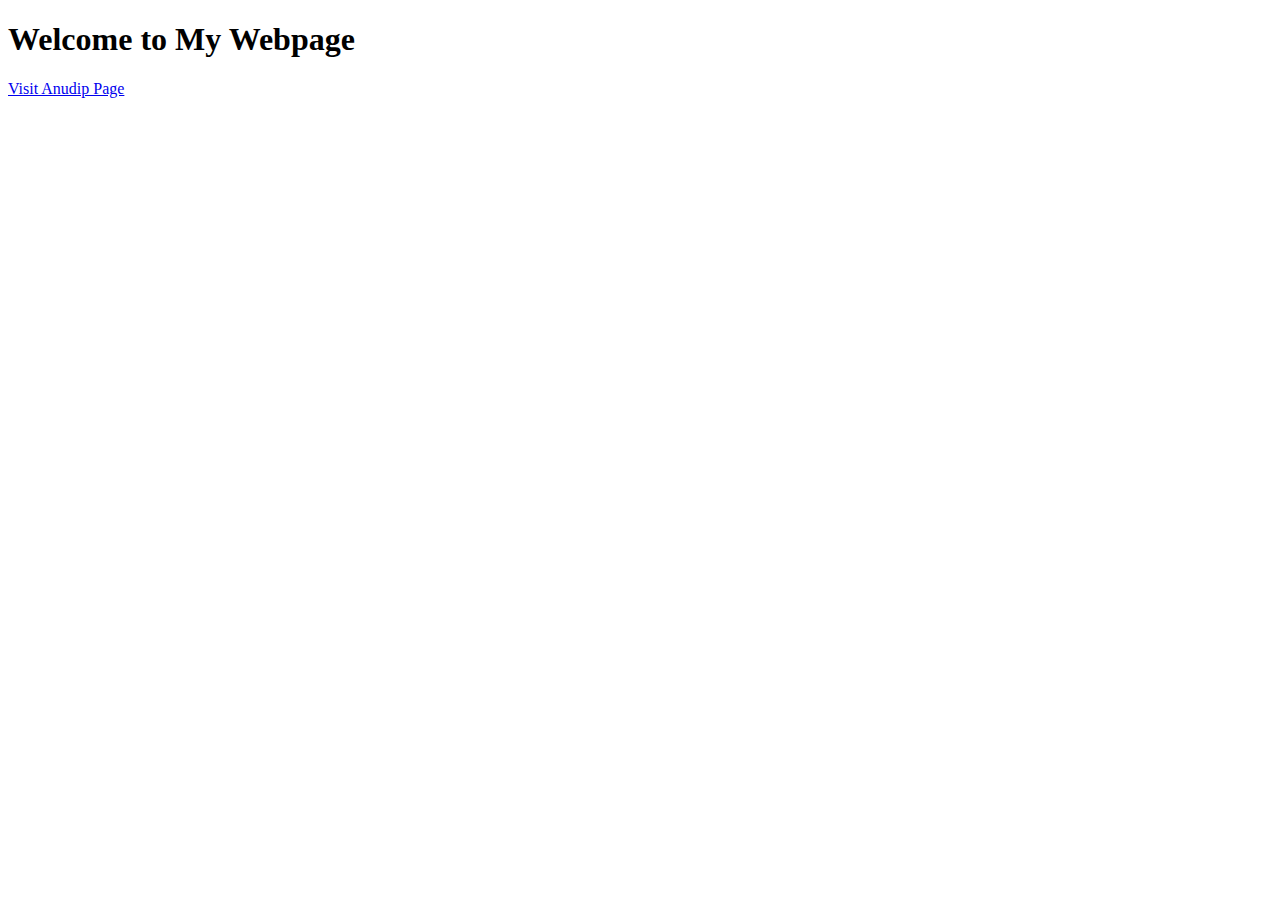
<file: day1/day1-lab.html>
<!DOCTYPE html>
<html lang="en">
<head>
    <title>My First Webpage</title>
</head>
<body>
    <h1>Welcome to My Webpage</h1>
    <a href="https://www.anudip.org" target="_blank">Visit Anudip Page</a>
</body>
</html>
</file>
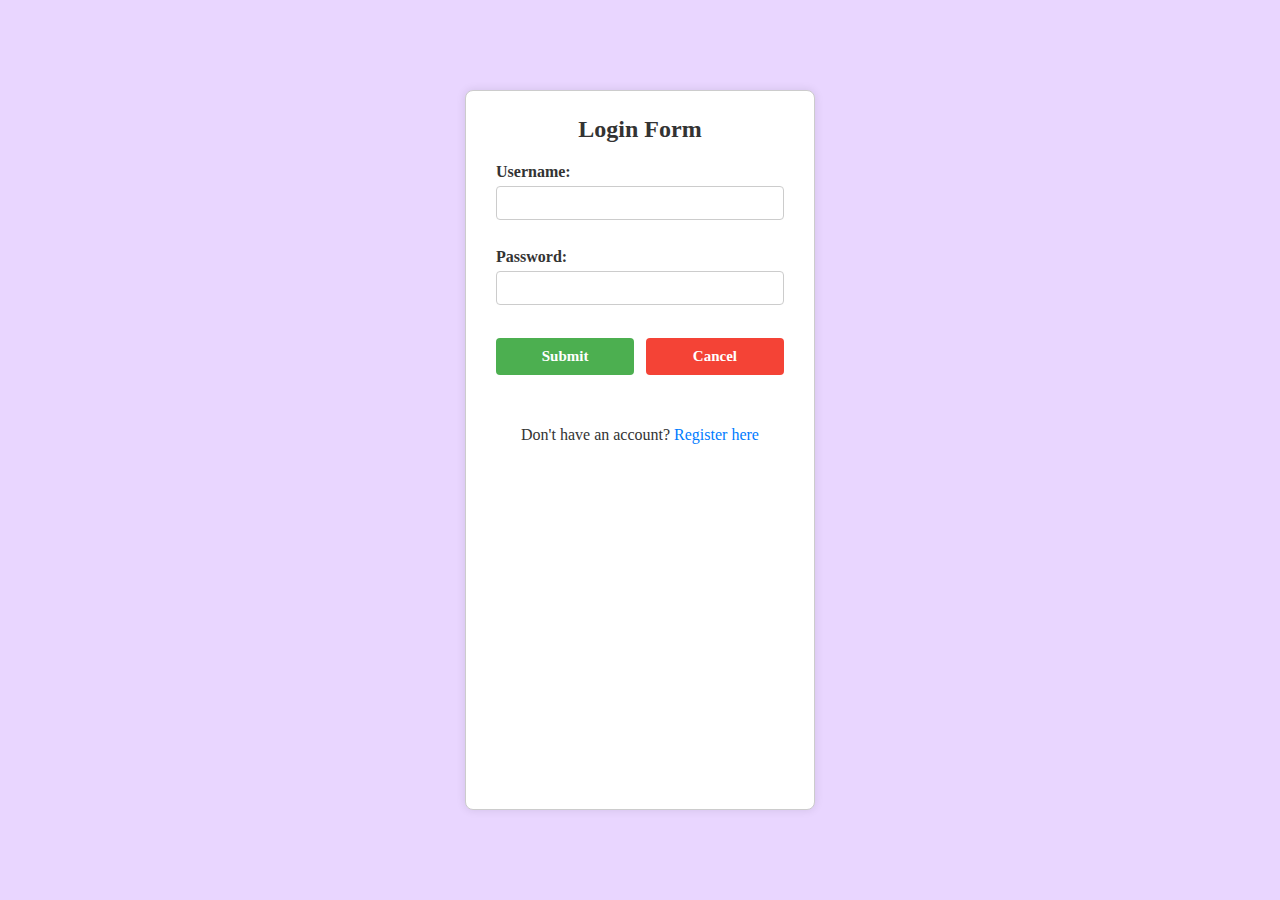
<file: day2- LoginRegistrationForm/login.html>
<!DOCTYPE html>
<html lang="en">

<head>
    <meta charset="UTF-8">
    <meta name="viewport" content="width=device-width, initial-scale=1.0">
    <link rel="stylesheet" href="style.css">
    <title>Login Form</title>
</head>

<body>
    <div class="section-login">
        <h2>Login Form</h2>

        <form action="#" method="post">

            <label>Username:</label>
            <input type="text" name="username" required><br><br>

            <label>Password:</label>
            <input type="password" name="password" required><br><br>

            <div class="button-row">
                <input type="submit" value="Submit">
                <input type="reset" value="Cancel">
            </div><br><br>

            <p>Don't have an account?
                <a href="register.html">Register here</a>
            </p>

        </form>
    </div>


</body>

</html>
</file>
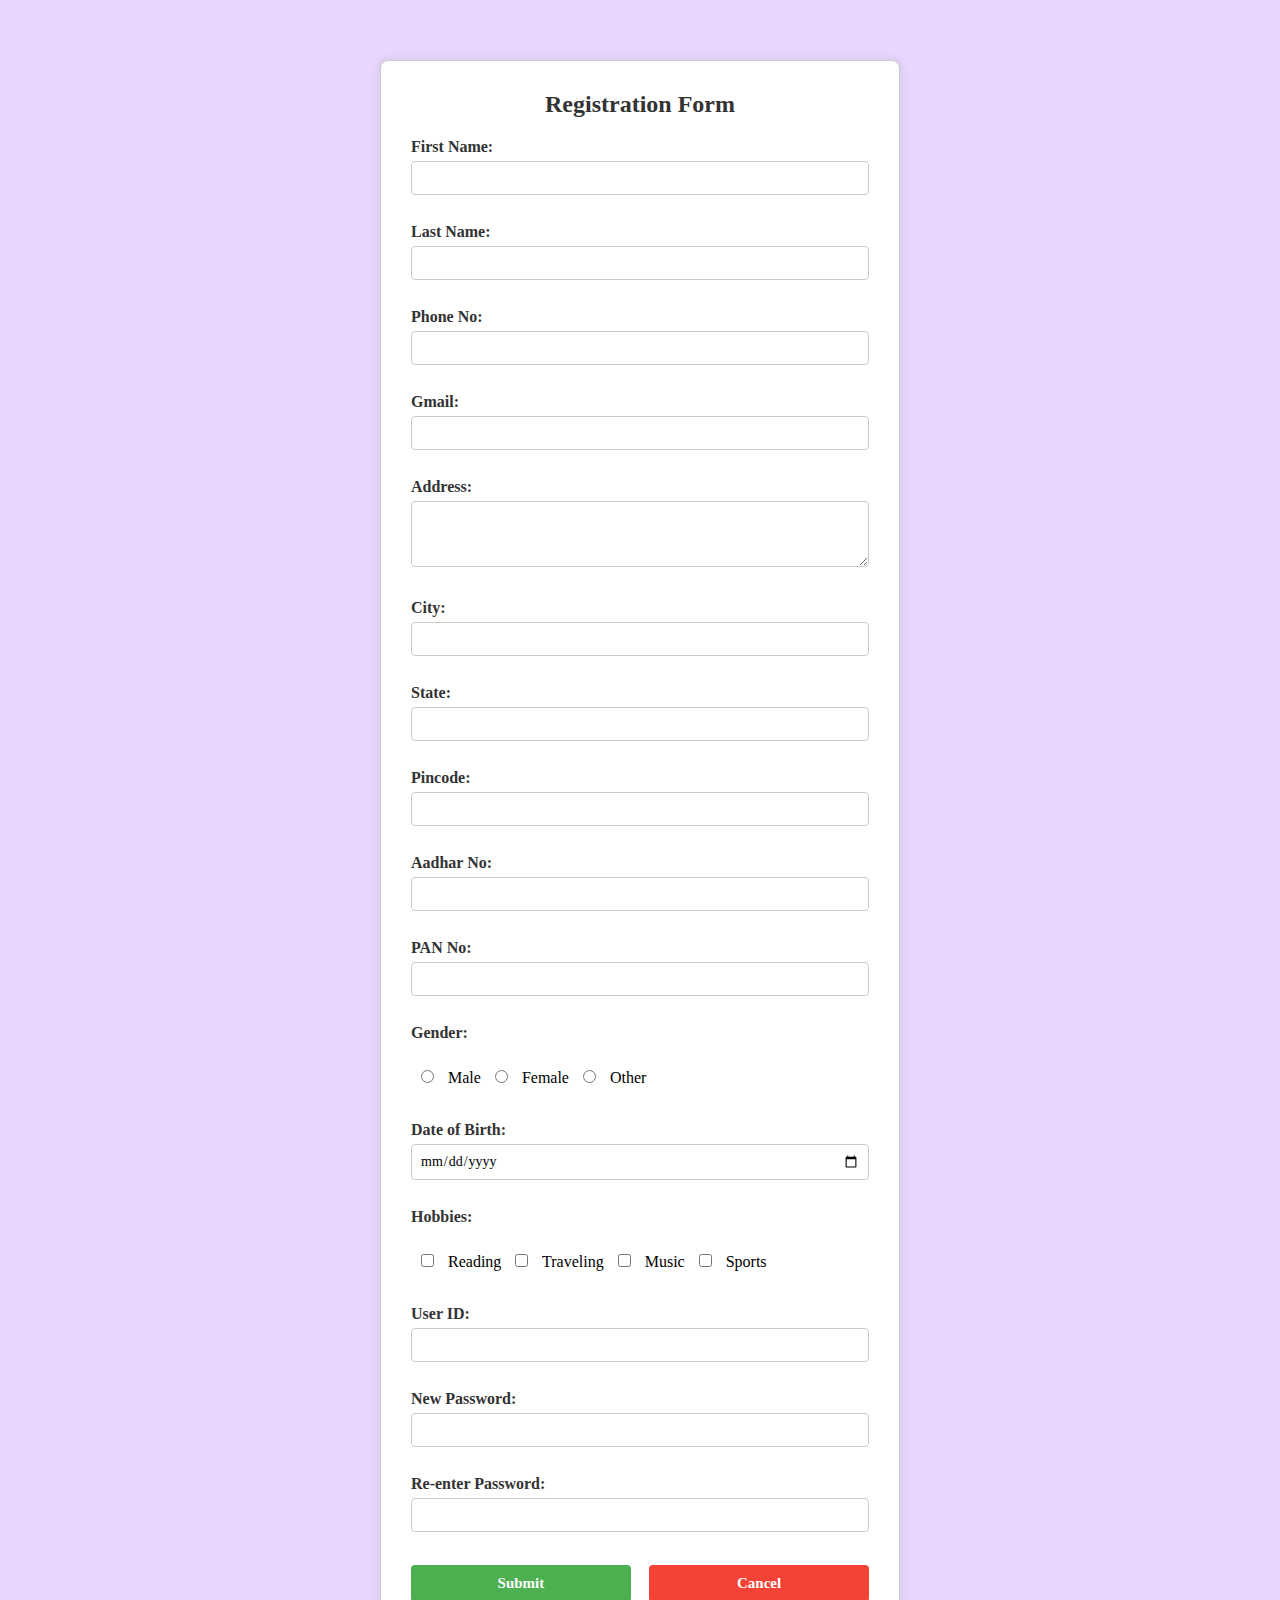
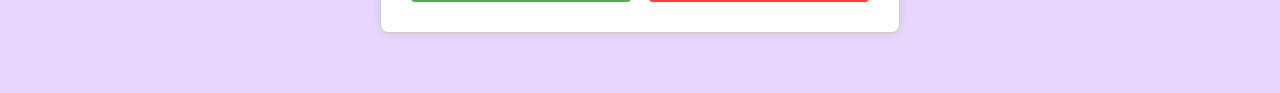
<file: day2- LoginRegistrationForm/register.html>
<!DOCTYPE html>
<html lang="en">

<head>
    <meta charset="UTF-8">
    <meta name="viewport" content="width=device-width, initial-scale=1.0">
    <link rel="stylesheet" href="style.css">
    <title>Registration Form</title>
</head>

<body>
    <div class="section-register">


        <h2>Registration Form</h2>

        <form action="#" method="post">

            <label>First Name:</label>
            <input type="text" name="firstName" required><br><br>

            <label>Last Name:</label>
            <input type="text" name="lastName" required><br><br>

            <label>Phone No:</label>
            <input type="tel" name="phone" required><br><br>

            <label>Gmail:</label>
            <input type="email" name="email" required><br><br>

            <label>Address:</label>
            <textarea name="address" rows="3" cols="25"></textarea><br><br>

            <label>City:</label>
            <input type="text" name="city" required><br><br>

            <label>State:</label>
            <input type="text" name="state" required><br><br>

            <label>Pincode:</label>
            <input type="number" name="pincode" required><br><br>

            <label>Aadhar No:</label>
            <input type="text" name="aadhar" required><br><br>

            <label>PAN No:</label>
            <input type="text" name="pan" required><br><br>

            <label>Gender:</label><br>
            <input type="radio" name="gender" value="Male"> Male
            <input type="radio" name="gender" value="Female"> Female
            <input type="radio" name="gender" value="Other"> Other<br><br>

            <label>Date of Birth:</label>
            <input type="date" name="dob" required><br><br>

            <label>Hobbies:</label><br>
            <input type="checkbox" name="hobby" value="Reading"> Reading
            <input type="checkbox" name="hobby" value="Traveling"> Traveling
            <input type="checkbox" name="hobby" value="Music"> Music
            <input type="checkbox" name="hobby" value="Sports"> Sports<br><br>

            <label>User ID:</label>
            <input type="text" name="userid" required><br><br>

            <label>New Password:</label>
            <input type="password" name="password" required><br><br>

            <label>Re-enter Password:</label>
            <input type="password" name="repassword" required><br><br>

            <div class="button-row">
                <input type="submit" value="Submit">
                <input type="reset" value="Cancel">
            </div>

        </form>
    </div>
</body>

</html>
</file>
<file: day2- LoginRegistrationForm/style.css>
* {
  margin: 0;
  padding: 0;
  box-sizing: border-box;
  font-family:Georgia, 'Times New Roman', Times, serif;
}

body {
  background-color: #e9d6ff;
  display: flex;
  justify-content: center;
  padding: 30px 0;
  min-height: 100vh;
  overflow-y: auto;
}

h2 {
  text-align: center;
  margin-bottom: 20px;
  color: #333;
}

label {
  font-weight: bold;
  display: block;
  margin-top: 10px;
  color: #333;
}

input[type="text"],
input[type="email"],
input[type="password"],
input[type="tel"],
input[type="number"],
input[type="date"],
textarea {
  width: 100%;
  padding: 8px;
  margin-top: 5px;
  border: 1px solid #ccc;
  border-radius: 4px;
  font-size: 14px;
}

input[type="radio"],
input[type="checkbox"] {
  margin-right: 5px;
  margin-top: 8px;
  margin: 10px;
}

.button-row {
  display: flex;
  justify-content: space-between;
  margin-top: 15px;
}

.button-row input {
  width: 48%;
  padding: 10px;
  font-weight: bold;
  font-size: 15px;
  border: none;
  border-radius: 4px;
  cursor: pointer;
}

.button-row input[type="submit"] {
  background-color: #4CAF50;
  color: white;
}

.button-row input[type="submit"]:hover {
  background-color: #45a049;
}

.button-row input[type="reset"] {
  background-color: #f44336;
  color: white;
}

.button-row input[type="reset"]:hover {
  background-color: #d32f2f;
}


.section-login {
  background-color: #ffffff;
  border: 1px solid #ccc;
  border-radius: 8px;
  width: 350px;
  padding: 25px 30px;
  box-shadow: 0 0 10px rgba(0,0,0,0.1);
  margin: 60px auto;
}

.section-login p {
  text-align: center;
  margin-top: 15px;
  color: #333;
}

.section-login a {
  color: #007bff;
  text-decoration: none;
}

.section-login a:hover {
  text-decoration: underline;
}

.section-register {
  background-color: #ffffff;
  border: 1px solid #ccc;
  border-radius: 8px;
  width: 520px;
  padding: 30px;
  box-shadow: 0 0 10px rgba(0,0,0,0.1);
  margin: 30px auto;
}
</file>
